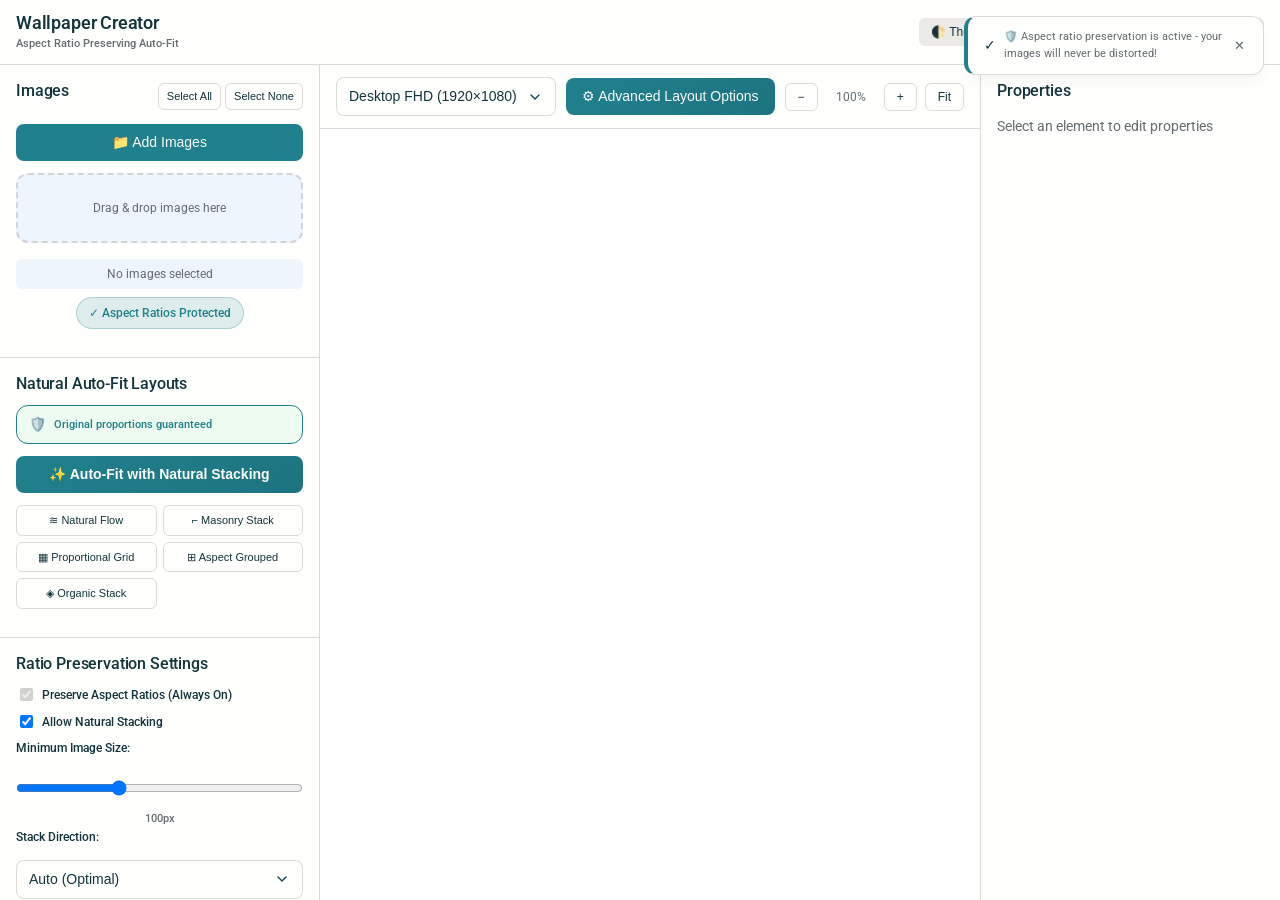
<file: index.html>
<!DOCTYPE html>
<html lang="en">
<head>
    <meta charset="UTF-8">
    <meta name="viewport" content="width=device-width, initial-scale=1.0">
    <title>Wallpaper Creator - Aspect Ratio Preserving</title>
    <link rel="stylesheet" href="style.css">
    <link href="https://fonts.googleapis.com/css2?family=Roboto:wght@400;500;600&family=Open+Sans:wght@400;500;600&family=Lato:wght@400;700&family=Montserrat:wght@400;500;600&family=Poppins:wght@400;500;600&family=Source+Sans+Pro:wght@400;600&family=Raleway:wght@400;500;600&family=Ubuntu:wght@400;500;700&family=Nunito:wght@400;600&family=Playfair+Display:wght@400;700&family=Oswald:wght@400;600&family=Dancing+Script:wght@400;700&family=Lobster&family=Pacifico&family=Comfortaa:wght@400;600&display=swap" rel="stylesheet">
</head>
<body>
    <!-- Header -->
    <header class="header">
        <div class="header__brand">
            <h1>Wallpaper Creator</h1>
            <div class="header__subtitle">Aspect Ratio Preserving Auto-Fit</div>
        </div>
        <div class="header__actions">
            <button class="btn btn--secondary btn--sm" id="themeToggle">🌓 Theme</button>
            <button class="btn btn--primary btn--sm" id="exportBtn">Export</button>
            <button class="btn btn--outline btn--sm" id="saveProjectBtn">Save Project</button>
            <button class="btn btn--outline btn--sm" id="loadProjectBtn">My Projects</button>
        </div>
    </header>

    <!-- Main Layout -->
    <div class="app-layout">
        <!-- Sidebar -->
        <aside class="sidebar">
            <div class="sidebar__section">
                <div class="section-header">
                    <h3>Images</h3>
                    <div class="selection-controls">
                        <button class="btn btn--sm btn--outline" id="selectAllBtn">Select All</button>
                        <button class="btn btn--sm btn--outline" id="selectNoneBtn">Select None</button>
                    </div>
                </div>
                <div class="image-upload">
                    <button class="btn btn--primary btn--full-width" id="addImagesBtn">
                        📁 Add Images
                    </button>
                    <input type="file" id="imageUpload" accept="image/*" multiple style="display: none;">
                    <div class="upload-drop-zone" id="uploadDropZone">
                        <p>Drag & drop images here</p>
                    </div>
                </div>
                <div class="selected-count" id="selectedCount">No images selected</div>
                <div class="aspect-ratio-info" id="aspectRatioInfo">
                    <div class="ratio-preservation-status">
                        <span class="status status--success">✓ Aspect Ratios Protected</span>
                    </div>
                </div>
                <div class="image-gallery" id="imageGallery"></div>
                
                <div class="bulk-actions" id="bulkActions" style="display: none;">
                    <h4>Bulk Actions</h4>
                    <div class="bulk-buttons">
                        <button class="btn btn--sm btn--outline" id="bulkDeleteBtn">🗑 Delete Selected</button>
                        <button class="btn btn--sm btn--outline" id="bulkAddToCanvasBtn">➕ Add to Canvas</button>
                    </div>
                </div>
            </div>

            <div class="sidebar__section">
                <h3>Natural Auto-Fit Layouts</h3>
                <div class="ratio-promise">
                    <div class="promise-badge">
                        <span class="promise-icon">🛡️</span>
                        <span class="promise-text">Original proportions guaranteed</span>
                    </div>
                </div>
                <button class="btn btn--primary btn--full-width auto-fit-main-btn" id="autoFitBtn">
                    ✨ Auto-Fit with Natural Stacking
                </button>
                <div class="natural-layout-options">
                    <button class="btn btn--sm btn--outline natural-layout-btn" data-layout="natural-flow">≋ Natural Flow</button>
                    <button class="btn btn--sm btn--outline natural-layout-btn" data-layout="masonry">⌐ Masonry Stack</button>
                    <button class="btn btn--sm btn--outline natural-layout-btn" data-layout="proportional-grid">▦ Proportional Grid</button>
                    <button class="btn btn--sm btn--outline natural-layout-btn" data-layout="aspect-grouped">⊞ Aspect Grouped</button>
                    <button class="btn btn--sm btn--outline natural-layout-btn" data-layout="organic">◈ Organic Stack</button>
                </div>
            </div>

            <div class="sidebar__section">
                <h3>Ratio Preservation Settings</h3>
                <div class="setting-group">
                    <label class="form-label">
                        <input type="checkbox" id="enforceRatiosCheck" checked disabled> 
                        Preserve Aspect Ratios (Always On)
                    </label>
                </div>
                <div class="setting-group">
                    <label class="form-label">
                        <input type="checkbox" id="allowStackingCheck" checked> 
                        Allow Natural Stacking
                    </label>
                </div>
                <div class="setting-group">
                    <label class="form-label">Minimum Image Size:</label>
                    <input type="range" id="minSizeSlider" min="50" max="200" value="100" class="form-control">
                    <span id="minSizeValue">100px</span>
                </div>
                <div class="setting-group">
                    <label class="form-label">Stack Direction:</label>
                    <select class="form-control" id="stackDirectionSelect">
                        <option value="auto">Auto (Optimal)</option>
                        <option value="vertical">Vertical Priority</option>
                        <option value="horizontal">Horizontal Priority</option>
                        <option value="mixed">Mixed Stacking</option>
                    </select>
                </div>
            </div>

            <div class="sidebar__section">
                <h3>Tools</h3>
                <div class="tool-buttons">
                    <button class="btn btn--outline tool-btn" id="addTextBtn">📝 Add Text</button>
                    <button class="btn btn--outline tool-btn" id="backgroundBtn">🎨 Background</button>
                    <button class="btn btn--outline tool-btn" id="templateBtn">📐 Templates</button>
                    <button class="btn btn--outline tool-btn" id="undoBtn">↶ Undo</button>
                    <button class="btn btn--outline tool-btn" id="redoBtn">↷ Redo</button>
                </div>
            </div>
        </aside>

        <!-- Canvas Area -->
        <main class="canvas-area">
            <div class="canvas-toolbar">
                <div class="canvas-size-selector">
                    <select class="form-control" id="canvasSizeSelect">
                        <option value="custom">Custom Size</option>
                    </select>
                </div>
                <div class="layout-controls">
                    <button class="btn btn--primary" id="layoutPanelToggle">⚙ Advanced Layout Options</button>
                </div>
                <div class="zoom-controls">
                    <button class="btn btn--sm btn--outline" id="zoomOutBtn">−</button>
                    <span id="zoomLevel">100%</span>
                    <button class="btn btn--sm btn--outline" id="zoomInBtn">+</button>
                    <button class="btn btn--sm btn--outline" id="fitToScreenBtn">Fit</button>
                </div>
            </div>
            
            <!-- Advanced Auto-fit Options Panel -->
            <div class="advanced-auto-fit-panel hidden" id="advancedAutoFitPanel">
                <div class="auto-fit-header">
                    <h3>Advanced Natural Layout Options</h3>
                    <button class="btn btn--sm btn--outline" id="closeAdvancedPanel">✕</button>
                </div>
                <div class="auto-fit-content">
                    <div class="layout-algorithm-grid">
                        <div class="layout-algorithm" data-layout="natural-flow">
                            <div class="layout-icon">≋</div>
                            <div class="layout-info">
                                <div class="layout-name">Natural Flow</div>
                                <div class="layout-desc">Images flow naturally in rows, maintaining original proportions</div>
                                <div class="layout-features">✓ Preserves Ratios ✓ Natural Stacking</div>
                            </div>
                        </div>
                        <div class="layout-algorithm" data-layout="masonry">
                            <div class="layout-icon">⌐</div>
                            <div class="layout-info">
                                <div class="layout-name">Masonry Stack</div>
                                <div class="layout-desc">Pinterest-style columns with natural heights</div>
                                <div class="layout-features">✓ Preserves Ratios ✓ Column Balance</div>
                            </div>
                        </div>
                        <div class="layout-algorithm" data-layout="proportional-grid">
                            <div class="layout-icon">▦</div>
                            <div class="layout-info">
                                <div class="layout-name">Proportional Grid</div>
                                <div class="layout-desc">Grid that adapts to image proportions</div>
                                <div class="layout-features">✓ Preserves Ratios ✓ Adaptive Grid</div>
                            </div>
                        </div>
                        <div class="layout-algorithm" data-layout="aspect-grouped">
                            <div class="layout-icon">⊞</div>
                            <div class="layout-info">
                                <div class="layout-name">Aspect Grouped</div>
                                <div class="layout-desc">Group similar aspect ratios together</div>
                                <div class="layout-features">✓ Preserves Ratios ✓ Smart Grouping</div>
                            </div>
                        </div>
                        <div class="layout-algorithm" data-layout="organic">
                            <div class="layout-icon">◈</div>
                            <div class="layout-info">
                                <div class="layout-name">Organic Stack</div>
                                <div class="layout-desc">Natural photo-like stacking with slight overlaps</div>
                                <div class="layout-features">✓ Preserves Ratios ✓ Organic Overlap</div>
                            </div>
                        </div>
                    </div>
                    
                    <div class="advanced-settings">
                        <div class="setting-group">
                            <label class="form-label">Spacing:</label>
                            <input type="range" id="spacingSlider" min="0" max="50" value="10" class="form-control">
                            <span id="spacingValue">10px</span>
                        </div>
                        <div class="setting-group">
                            <label class="form-label">Margin:</label>
                            <input type="range" id="marginSlider" min="0" max="100" value="20" class="form-control">
                            <span id="marginValue">20px</span>
                        </div>
                        <div class="setting-group">
                            <label class="form-label">Max Scale Down:</label>
                            <input type="range" id="maxScaleSlider" min="0.1" max="1" step="0.1" value="0.3" class="form-control">
                            <span id="maxScaleValue">30%</span>
                        </div>
                        <div class="setting-group">
                            <label class="form-label">
                                <input type="checkbox" id="balanceCompositionCheck" checked> 
                                Balance Visual Composition
                            </label>
                        </div>
                        <div class="setting-group">
                            <label class="form-label">
                                <input type="checkbox" id="prioritizeLargeImagesCheck"> 
                                Prioritize Large Images
                            </label>
                        </div>
                    </div>
                    
                    <div class="auto-fit-actions">
                        <button class="btn btn--outline" id="previewLayoutBtn">👁 Preview Layout</button>
                        <button class="btn btn--primary" id="applyAdvancedLayoutBtn">✅ Apply Natural Layout</button>
                    </div>
                </div>
            </div>
            
            <div class="canvas-container" id="canvasContainer">
                <canvas id="mainCanvas"></canvas>
                <div class="canvas-overlay" id="canvasOverlay"></div>
            </div>
        </main>

        <!-- Properties Panel -->
        <aside class="properties-panel" id="propertiesPanel">
            <h3>Properties</h3>
            <div class="properties-content" id="propertiesContent">
                <p class="text-secondary">Select an element to edit properties</p>
            </div>
        </aside>
    </div>

    <!-- Loading Indicator -->
    <div class="loading-overlay hidden" id="loadingOverlay">
        <div class="loading-spinner"></div>
        <div class="loading-text">Calculating natural layout preserving aspect ratios...</div>
    </div>

    <!-- Modals -->
    <!-- Export Modal -->
    <div class="modal hidden" id="exportModal">
        <div class="modal-content">
            <div class="modal-header">
                <h3>Export Wallpaper</h3>
                <button class="btn btn--sm btn--outline" id="closeExportModal">✕</button>
            </div>
            <div class="modal-body">
                <div class="form-group">
                    <label class="form-label">Export Size:</label>
                    <select class="form-control" id="exportSizeSelect">
                        <option value="current">Current Canvas Size</option>
                    </select>
                </div>
                <div class="form-group">
                    <label class="form-label">Format:</label>
                    <select class="form-control" id="exportFormat">
                        <option value="png">PNG</option>
                        <option value="jpg">JPG</option>
                    </select>
                </div>
                <div class="form-group">
                    <label class="form-label">Quality (JPG only):</label>
                    <input type="range" class="form-control" id="exportQuality" min="50" max="100" value="90">
                    <span id="qualityValue">90%</span>
                </div>
            </div>
            <div class="modal-footer">
                <button class="btn btn--outline" id="cancelExport">Cancel</button>
                <button class="btn btn--primary" id="downloadExport">Download</button>
            </div>
        </div>
    </div>

    <!-- Projects Modal -->
    <div class="modal hidden" id="projectsModal">
        <div class="modal-content modal-content--large">
            <div class="modal-header">
                <h3>My Projects</h3>
                <button class="btn btn--sm btn--outline" id="closeProjectsModal">✕</button>
            </div>
            <div class="modal-body">
                <div class="projects-grid" id="projectsGrid">
                    <p class="text-secondary">No saved projects yet</p>
                </div>
            </div>
            <div class="modal-footer">
                <button class="btn btn--outline" id="closeProjectsFooter">Close</button>
            </div>
        </div>
    </div>

    <!-- Save Project Modal -->
    <div class="modal hidden" id="saveProjectModal">
        <div class="modal-content">
            <div class="modal-header">
                <h3>Save Project</h3>
                <button class="btn btn--sm btn--outline" id="closeSaveModal">✕</button>
            </div>
            <div class="modal-body">
                <div class="form-group">
                    <label class="form-label">Project Name:</label>
                    <input type="text" class="form-control" id="projectNameInput" placeholder="My Wallpaper">
                </div>
            </div>
            <div class="modal-footer">
                <button class="btn btn--outline" id="cancelSave">Cancel</button>
                <button class="btn btn--primary" id="confirmSave">Save</button>
            </div>
        </div>
    </div>

    <!-- Background Modal -->
    <div class="modal hidden" id="backgroundModal">
        <div class="modal-content">
            <div class="modal-header">
                <h3>Background Settings</h3>
                <button class="btn btn--sm btn--outline" id="closeBackgroundModal">✕</button>
            </div>
            <div class="modal-body">
                <div class="form-group">
                    <label class="form-label">Background Type:</label>
                    <select class="form-control" id="backgroundType">
                        <option value="solid">Solid Color</option>
                        <option value="gradient">Gradient</option>
                        <option value="transparent">Transparent</option>
                    </select>
                </div>
                <div class="form-group" id="solidColorGroup">
                    <label class="form-label">Color:</label>
                    <input type="color" class="form-control" id="backgroundColor" value="#ffffff">
                </div>
                <div class="form-group hidden" id="gradientGroup">
                    <label class="form-label">Gradient Colors:</label>
                    <div class="gradient-controls">
                        <input type="color" class="form-control" id="gradientColor1" value="#ffffff">
                        <input type="color" class="form-control" id="gradientColor2" value="#000000">
                        <select class="form-control" id="gradientDirection">
                            <option value="to right">Horizontal</option>
                            <option value="to bottom">Vertical</option>
                            <option value="to bottom right">Diagonal</option>
                            <option value="radial">Radial</option>
                        </select>
                    </div>
                </div>
            </div>
            <div class="modal-footer">
                <button class="btn btn--outline" id="cancelBackground">Cancel</button>
                <button class="btn btn--primary" id="applyBackground">Apply</button>
            </div>
        </div>
    </div>

    <!-- Templates Modal -->
    <div class="modal hidden" id="templatesModal">
        <div class="modal-content">
            <div class="modal-header">
                <h3>Layout Templates</h3>
                <button class="btn btn--sm btn--outline" id="closeTemplatesModal">✕</button>
            </div>
            <div class="modal-body">
                <div class="templates-grid" id="templatesGrid"></div>
            </div>
            <div class="modal-footer">
                <button class="btn btn--outline" id="cancelTemplate">Cancel</button>
            </div>
        </div>
    </div>

    <!-- Toast Notifications -->
    <div class="toast-container" id="toastContainer"></div>

    <script src="app.js"></script>
</body>
</html>
</file>
<file: style.css>
:root {
  /* Primitive Color Tokens */
  --color-white: rgba(255, 255, 255, 1);
  --color-black: rgba(0, 0, 0, 1);
  --color-cream-50: rgba(252, 252, 249, 1);
  --color-cream-100: rgba(255, 255, 253, 1);
  --color-gray-200: rgba(245, 245, 245, 1);
  --color-gray-300: rgba(167, 169, 169, 1);
  --color-gray-400: rgba(119, 124, 124, 1);
  --color-slate-500: rgba(98, 108, 113, 1);
  --color-brown-600: rgba(94, 82, 64, 1);
  --color-charcoal-700: rgba(31, 33, 33, 1);
  --color-charcoal-800: rgba(38, 40, 40, 1);
  --color-slate-900: rgba(19, 52, 59, 1);
  --color-teal-300: rgba(50, 184, 198, 1);
  --color-teal-400: rgba(45, 166, 178, 1);
  --color-teal-500: rgba(33, 128, 141, 1);
  --color-teal-600: rgba(29, 116, 128, 1);
  --color-teal-700: rgba(26, 104, 115, 1);
  --color-teal-800: rgba(41, 150, 161, 1);
  --color-red-400: rgba(255, 84, 89, 1);
  --color-red-500: rgba(192, 21, 47, 1);
  --color-orange-400: rgba(230, 129, 97, 1);
  --color-orange-500: rgba(168, 75, 47, 1);

  /* RGB versions for opacity control */
  --color-brown-600-rgb: 94, 82, 64;
  --color-teal-500-rgb: 33, 128, 141;
  --color-slate-900-rgb: 19, 52, 59;
  --color-slate-500-rgb: 98, 108, 113;
  --color-red-500-rgb: 192, 21, 47;
  --color-red-400-rgb: 255, 84, 89;
  --color-orange-500-rgb: 168, 75, 47;
  --color-orange-400-rgb: 230, 129, 97;

  /* Background color tokens (Light Mode) */
  --color-bg-1: rgba(59, 130, 246, 0.08); /* Light blue */
  --color-bg-2: rgba(245, 158, 11, 0.08); /* Light yellow */
  --color-bg-3: rgba(34, 197, 94, 0.08); /* Light green */
  --color-bg-4: rgba(239, 68, 68, 0.08); /* Light red */
  --color-bg-5: rgba(147, 51, 234, 0.08); /* Light purple */
  --color-bg-6: rgba(249, 115, 22, 0.08); /* Light orange */
  --color-bg-7: rgba(236, 72, 153, 0.08); /* Light pink */
  --color-bg-8: rgba(6, 182, 212, 0.08); /* Light cyan */

  /* Semantic Color Tokens (Light Mode) */
  --color-background: var(--color-cream-50);
  --color-surface: var(--color-cream-100);
  --color-text: var(--color-slate-900);
  --color-text-secondary: var(--color-slate-500);
  --color-primary: var(--color-teal-500);
  --color-primary-hover: var(--color-teal-600);
  --color-primary-active: var(--color-teal-700);
  --color-secondary: rgba(var(--color-brown-600-rgb), 0.12);
  --color-secondary-hover: rgba(var(--color-brown-600-rgb), 0.2);
  --color-secondary-active: rgba(var(--color-brown-600-rgb), 0.25);
  --color-border: rgba(var(--color-brown-600-rgb), 0.2);
  --color-btn-primary-text: var(--color-cream-50);
  --color-card-border: rgba(var(--color-brown-600-rgb), 0.12);
  --color-card-border-inner: rgba(var(--color-brown-600-rgb), 0.12);
  --color-error: var(--color-red-500);
  --color-success: var(--color-teal-500);
  --color-warning: var(--color-orange-500);
  --color-info: var(--color-slate-500);
  --color-focus-ring: rgba(var(--color-teal-500-rgb), 0.4);
  --color-select-caret: rgba(var(--color-slate-900-rgb), 0.8);

  /* Common style patterns */
  --focus-ring: 0 0 0 3px var(--color-focus-ring);
  --focus-outline: 2px solid var(--color-primary);
  --status-bg-opacity: 0.15;
  --status-border-opacity: 0.25;
  --select-caret-light: url("data:image/svg+xml,%3Csvg xmlns='http://www.w3.org/2000/svg' width='16' height='16' viewBox='0 0 24 24' fill='none' stroke='%23134252' stroke-width='2' stroke-linecap='round' stroke-linejoin='round'%3E%3Cpolyline points='6 9 12 15 18 9'%3E%3C/polyline%3E%3C/svg%3E");
  --select-caret-dark: url("data:image/svg+xml,%3Csvg xmlns='http://www.w3.org/2000/svg' width='16' height='16' viewBox='0 0 24 24' fill='none' stroke='%23f5f5f5' stroke-width='2' stroke-linecap='round' stroke-linejoin='round'%3E%3Cpolyline points='6 9 12 15 18 9'%3E%3C/polyline%3E%3C/svg%3E");

  /* RGB versions for opacity control */
  --color-success-rgb: 33, 128, 141;
  --color-error-rgb: 192, 21, 47;
  --color-warning-rgb: 168, 75, 47;
  --color-info-rgb: 98, 108, 113;

  /* Typography */
  --font-family-base: "FKGroteskNeue", "Geist", "Inter", -apple-system,
    BlinkMacSystemFont, "Segoe UI", Roboto, sans-serif;
  --font-family-mono: "Berkeley Mono", ui-monospace, SFMono-Regular, Menlo,
    Monaco, Consolas, monospace;
  --font-size-xs: 11px;
  --font-size-sm: 12px;
  --font-size-base: 14px;
  --font-size-md: 14px;
  --font-size-lg: 16px;
  --font-size-xl: 18px;
  --font-size-2xl: 20px;
  --font-size-3xl: 24px;
  --font-size-4xl: 30px;
  --font-weight-normal: 400;
  --font-weight-medium: 500;
  --font-weight-semibold: 550;
  --font-weight-bold: 600;
  --line-height-tight: 1.2;
  --line-height-normal: 1.5;
  --letter-spacing-tight: -0.01em;

  /* Spacing */
  --space-0: 0;
  --space-1: 1px;
  --space-2: 2px;
  --space-4: 4px;
  --space-6: 6px;
  --space-8: 8px;
  --space-10: 10px;
  --space-12: 12px;
  --space-16: 16px;
  --space-20: 20px;
  --space-24: 24px;
  --space-32: 32px;

  /* Border Radius */
  --radius-sm: 6px;
  --radius-base: 8px;
  --radius-md: 10px;
  --radius-lg: 12px;
  --radius-full: 9999px;

  /* Shadows */
  --shadow-xs: 0 1px 2px rgba(0, 0, 0, 0.02);
  --shadow-sm: 0 1px 3px rgba(0, 0, 0, 0.04), 0 1px 2px rgba(0, 0, 0, 0.02);
  --shadow-md: 0 4px 6px -1px rgba(0, 0, 0, 0.04),
    0 2px 4px -1px rgba(0, 0, 0, 0.02);
  --shadow-lg: 0 10px 15px -3px rgba(0, 0, 0, 0.04),
    0 4px 6px -2px rgba(0, 0, 0, 0.02);
  --shadow-inset-sm: inset 0 1px 0 rgba(255, 255, 255, 0.15),
    inset 0 -1px 0 rgba(0, 0, 0, 0.03);

  /* Animation */
  --duration-fast: 150ms;
  --duration-normal: 250ms;
  --ease-standard: cubic-bezier(0.16, 1, 0.3, 1);

  /* Layout */
  --container-sm: 640px;
  --container-md: 768px;
  --container-lg: 1024px;
  --container-xl: 1280px;
}

/* Dark mode colors */
@media (prefers-color-scheme: dark) {
  :root {
    /* RGB versions for opacity control (Dark Mode) */
    --color-gray-400-rgb: 119, 124, 124;
    --color-teal-300-rgb: 50, 184, 198;
    --color-gray-300-rgb: 167, 169, 169;
    --color-gray-200-rgb: 245, 245, 245;

    /* Background color tokens (Dark Mode) */
    --color-bg-1: rgba(29, 78, 216, 0.15); /* Dark blue */
    --color-bg-2: rgba(180, 83, 9, 0.15); /* Dark yellow */
    --color-bg-3: rgba(21, 128, 61, 0.15); /* Dark green */
    --color-bg-4: rgba(185, 28, 28, 0.15); /* Dark red */
    --color-bg-5: rgba(107, 33, 168, 0.15); /* Dark purple */
    --color-bg-6: rgba(194, 65, 12, 0.15); /* Dark orange */
    --color-bg-7: rgba(190, 24, 93, 0.15); /* Dark pink */
    --color-bg-8: rgba(8, 145, 178, 0.15); /* Dark cyan */
    
    /* Semantic Color Tokens (Dark Mode) */
    --color-background: var(--color-charcoal-700);
    --color-surface: var(--color-charcoal-800);
    --color-text: var(--color-gray-200);
    --color-text-secondary: rgba(var(--color-gray-300-rgb), 0.7);
    --color-primary: var(--color-teal-300);
    --color-primary-hover: var(--color-teal-400);
    --color-primary-active: var(--color-teal-800);
    --color-secondary: rgba(var(--color-gray-400-rgb), 0.15);
    --color-secondary-hover: rgba(var(--color-gray-400-rgb), 0.25);
    --color-secondary-active: rgba(var(--color-gray-400-rgb), 0.3);
    --color-border: rgba(var(--color-gray-400-rgb), 0.3);
    --color-error: var(--color-red-400);
    --color-success: var(--color-teal-300);
    --color-warning: var(--color-orange-400);
    --color-info: var(--color-gray-300);
    --color-focus-ring: rgba(var(--color-teal-300-rgb), 0.4);
    --color-btn-primary-text: var(--color-slate-900);
    --color-card-border: rgba(var(--color-gray-400-rgb), 0.2);
    --color-card-border-inner: rgba(var(--color-gray-400-rgb), 0.15);
    --shadow-inset-sm: inset 0 1px 0 rgba(255, 255, 255, 0.1),
      inset 0 -1px 0 rgba(0, 0, 0, 0.15);
    --button-border-secondary: rgba(var(--color-gray-400-rgb), 0.2);
    --color-border-secondary: rgba(var(--color-gray-400-rgb), 0.2);
    --color-select-caret: rgba(var(--color-gray-200-rgb), 0.8);

    /* Common style patterns - updated for dark mode */
    --focus-ring: 0 0 0 3px var(--color-focus-ring);
    --focus-outline: 2px solid var(--color-primary);
    --status-bg-opacity: 0.15;
    --status-border-opacity: 0.25;
    --select-caret-light: url("data:image/svg+xml,%3Csvg xmlns='http://www.w3.org/2000/svg' width='16' height='16' viewBox='0 0 24 24' fill='none' stroke='%23134252' stroke-width='2' stroke-linecap='round' stroke-linejoin='round'%3E%3Cpolyline points='6 9 12 15 18 9'%3E%3C/polyline%3E%3C/svg%3E");
    --select-caret-dark: url("data:image/svg+xml,%3Csvg xmlns='http://www.w3.org/2000/svg' width='16' height='16' viewBox='0 0 24 24' fill='none' stroke='%23f5f5f5' stroke-width='2' stroke-linecap='round' stroke-linejoin='round'%3E%3Cpolyline points='6 9 12 15 18 9'%3E%3C/polyline%3E%3C/svg%3E");

    /* RGB versions for dark mode */
    --color-success-rgb: var(--color-teal-300-rgb);
    --color-error-rgb: var(--color-red-400-rgb);
    --color-warning-rgb: var(--color-orange-400-rgb);
    --color-info-rgb: var(--color-gray-300-rgb);
  }
}

/* Data attribute for manual theme switching */
[data-color-scheme="dark"] {
  /* RGB versions for opacity control (dark mode) */
  --color-gray-400-rgb: 119, 124, 124;
  --color-teal-300-rgb: 50, 184, 198;
  --color-gray-300-rgb: 167, 169, 169;
  --color-gray-200-rgb: 245, 245, 245;

  /* Colorful background palette - Dark Mode */
  --color-bg-1: rgba(29, 78, 216, 0.15); /* Dark blue */
  --color-bg-2: rgba(180, 83, 9, 0.15); /* Dark yellow */
  --color-bg-3: rgba(21, 128, 61, 0.15); /* Dark green */
  --color-bg-4: rgba(185, 28, 28, 0.15); /* Dark red */
  --color-bg-5: rgba(107, 33, 168, 0.15); /* Dark purple */
  --color-bg-6: rgba(194, 65, 12, 0.15); /* Dark orange */
  --color-bg-7: rgba(190, 24, 93, 0.15); /* Dark pink */
  --color-bg-8: rgba(8, 145, 178, 0.15); /* Dark cyan */
  
  /* Semantic Color Tokens (Dark Mode) */
  --color-background: var(--color-charcoal-700);
  --color-surface: var(--color-charcoal-800);
  --color-text: var(--color-gray-200);
  --color-text-secondary: rgba(var(--color-gray-300-rgb), 0.7);
  --color-primary: var(--color-teal-300);
  --color-primary-hover: var(--color-teal-400);
  --color-primary-active: var(--color-teal-800);
  --color-secondary: rgba(var(--color-gray-400-rgb), 0.15);
  --color-secondary-hover: rgba(var(--color-gray-400-rgb), 0.25);
  --color-secondary-active: rgba(var(--color-gray-400-rgb), 0.3);
  --color-border: rgba(var(--color-gray-400-rgb), 0.3);
  --color-error: var(--color-red-400);
  --color-success: var(--color-teal-300);
  --color-warning: var(--color-orange-400);
  --color-info: var(--color-gray-300);
  --color-focus-ring: rgba(var(--color-teal-300-rgb), 0.4);
  --color-btn-primary-text: var(--color-slate-900);
  --color-card-border: rgba(var(--color-gray-400-rgb), 0.15);
  --color-card-border-inner: rgba(var(--color-gray-400-rgb), 0.15);
  --shadow-inset-sm: inset 0 1px 0 rgba(255, 255, 255, 0.1),
    inset 0 -1px 0 rgba(0, 0, 0, 0.15);
  --color-border-secondary: rgba(var(--color-gray-400-rgb), 0.2);
  --color-select-caret: rgba(var(--color-gray-200-rgb), 0.8);

  /* Common style patterns - updated for dark mode */
  --focus-ring: 0 0 0 3px var(--color-focus-ring);
  --focus-outline: 2px solid var(--color-primary);
  --status-bg-opacity: 0.15;
  --status-border-opacity: 0.25;
  --select-caret-light: url("data:image/svg+xml,%3Csvg xmlns='http://www.w3.org/2000/svg' width='16' height='16' viewBox='0 0 24 24' fill='none' stroke='%23134252' stroke-width='2' stroke-linecap='round' stroke-linejoin='round'%3E%3Cpolyline points='6 9 12 15 18 9'%3E%3C/polyline%3E%3C/svg%3E");
  --select-caret-dark: url("data:image/svg+xml,%3Csvg xmlns='http://www.w3.org/2000/svg' width='16' height='16' viewBox='0 0 24 24' fill='none' stroke='%23f5f5f5' stroke-width='2' stroke-linecap='round' stroke-linejoin='round'%3E%3Cpolyline points='6 9 12 15 18 9'%3E%3C/polyline%3E%3C/svg%3E");

  /* RGB versions for dark mode */
  --color-success-rgb: var(--color-teal-300-rgb);
  --color-error-rgb: var(--color-red-400-rgb);
  --color-warning-rgb: var(--color-orange-400-rgb);
  --color-info-rgb: var(--color-gray-300-rgb);
}

[data-color-scheme="light"] {
  /* RGB versions for opacity control (light mode) */
  --color-brown-600-rgb: 94, 82, 64;
  --color-teal-500-rgb: 33, 128, 141;
  --color-slate-900-rgb: 19, 52, 59;
  
  /* Semantic Color Tokens (Light Mode) */
  --color-background: var(--color-cream-50);
  --color-surface: var(--color-cream-100);
  --color-text: var(--color-slate-900);
  --color-text-secondary: var(--color-slate-500);
  --color-primary: var(--color-teal-500);
  --color-primary-hover: var(--color-teal-600);
  --color-primary-active: var(--color-teal-700);
  --color-secondary: rgba(var(--color-brown-600-rgb), 0.12);
  --color-secondary-hover: rgba(var(--color-brown-600-rgb), 0.2);
  --color-secondary-active: rgba(var(--color-brown-600-rgb), 0.25);
  --color-border: rgba(var(--color-brown-600-rgb), 0.2);
  --color-btn-primary-text: var(--color-cream-50);
  --color-card-border: rgba(var(--color-brown-600-rgb), 0.12);
  --color-card-border-inner: rgba(var(--color-brown-600-rgb), 0.12);
  --color-error: var(--color-red-500);
  --color-success: var(--color-teal-500);
  --color-warning: var(--color-orange-500);
  --color-info: var(--color-slate-500);
  --color-focus-ring: rgba(var(--color-teal-500-rgb), 0.4);

  /* RGB versions for light mode */
  --color-success-rgb: var(--color-teal-500-rgb);
  --color-error-rgb: var(--color-red-500-rgb);
  --color-warning-rgb: var(--color-orange-500-rgb);
  --color-info-rgb: var(--color-slate-500-rgb);
}

/* Base styles */
html {
  font-size: var(--font-size-base);
  font-family: var(--font-family-base);
  line-height: var(--line-height-normal);
  color: var(--color-text);
  background-color: var(--color-background);
  -webkit-font-smoothing: antialiased;
  box-sizing: border-box;
}

body {
  margin: 0;
  padding: 0;
}

*,
*::before,
*::after {
  box-sizing: inherit;
}

/* Typography */
h1,
h2,
h3,
h4,
h5,
h6 {
  margin: 0;
  font-weight: var(--font-weight-semibold);
  line-height: var(--line-height-tight);
  color: var(--color-text);
  letter-spacing: var(--letter-spacing-tight);
}

h1 {
  font-size: var(--font-size-4xl);
}
h2 {
  font-size: var(--font-size-3xl);
}
h3 {
  font-size: var(--font-size-2xl);
}
h4 {
  font-size: var(--font-size-xl);
}
h5 {
  font-size: var(--font-size-lg);
}
h6 {
  font-size: var(--font-size-md);
}

p {
  margin: 0 0 var(--space-16) 0;
}

a {
  color: var(--color-primary);
  text-decoration: none;
  transition: color var(--duration-fast) var(--ease-standard);
}

a:hover {
  color: var(--color-primary-hover);
}

code,
pre {
  font-family: var(--font-family-mono);
  font-size: calc(var(--font-size-base) * 0.95);
  background-color: var(--color-secondary);
  border-radius: var(--radius-sm);
}

code {
  padding: var(--space-1) var(--space-4);
}

pre {
  padding: var(--space-16);
  margin: var(--space-16) 0;
  overflow: auto;
  border: 1px solid var(--color-border);
}

pre code {
  background: none;
  padding: 0;
}

/* Buttons */
.btn {
  display: inline-flex;
  align-items: center;
  justify-content: center;
  padding: var(--space-8) var(--space-16);
  border-radius: var(--radius-base);
  font-size: var(--font-size-base);
  font-weight: 500;
  line-height: 1.5;
  cursor: pointer;
  transition: all var(--duration-normal) var(--ease-standard);
  border: none;
  text-decoration: none;
  position: relative;
}

.btn:focus-visible {
  outline: none;
  box-shadow: var(--focus-ring);
}

.btn--primary {
  background: var(--color-primary);
  color: var(--color-btn-primary-text);
}

.btn--primary:hover {
  background: var(--color-primary-hover);
}

.btn--primary:active {
  background: var(--color-primary-active);
}

.btn--secondary {
  background: var(--color-secondary);
  color: var(--color-text);
}

.btn--secondary:hover {
  background: var(--color-secondary-hover);
}

.btn--secondary:active {
  background: var(--color-secondary-active);
}

.btn--outline {
  background: transparent;
  border: 1px solid var(--color-border);
  color: var(--color-text);
}

.btn--outline:hover {
  background: var(--color-secondary);
}

.btn--sm {
  padding: var(--space-4) var(--space-12);
  font-size: var(--font-size-sm);
  border-radius: var(--radius-sm);
}

.btn--lg {
  padding: var(--space-10) var(--space-20);
  font-size: var(--font-size-lg);
  border-radius: var(--radius-md);
}

.btn--full-width {
  width: 100%;
}

.btn:disabled {
  opacity: 0.5;
  cursor: not-allowed;
}

/* Form elements */
.form-control {
  display: block;
  width: 100%;
  padding: var(--space-8) var(--space-12);
  font-size: var(--font-size-md);
  line-height: 1.5;
  color: var(--color-text);
  background-color: var(--color-surface);
  border: 1px solid var(--color-border);
  border-radius: var(--radius-base);
  transition: border-color var(--duration-fast) var(--ease-standard),
    box-shadow var(--duration-fast) var(--ease-standard);
}

textarea.form-control {
  font-family: var(--font-family-base);
  font-size: var(--font-size-base);
}

select.form-control {
  padding: var(--space-8) var(--space-12);
  -webkit-appearance: none;
  -moz-appearance: none;
  appearance: none;
  background-image: var(--select-caret-light);
  background-repeat: no-repeat;
  background-position: right var(--space-12) center;
  background-size: 16px;
  padding-right: var(--space-32);
}

/* Add a dark mode specific caret */
@media (prefers-color-scheme: dark) {
  select.form-control {
    background-image: var(--select-caret-dark);
  }
}

/* Also handle data-color-scheme */
[data-color-scheme="dark"] select.form-control {
  background-image: var(--select-caret-dark);
}

[data-color-scheme="light"] select.form-control {
  background-image: var(--select-caret-light);
}

.form-control:focus {
  border-color: var(--color-primary);
  outline: var(--focus-outline);
}

.form-label {
  display: block;
  margin-bottom: var(--space-8);
  font-weight: var(--font-weight-medium);
  font-size: var(--font-size-sm);
}

.form-group {
  margin-bottom: var(--space-16);
}

/* Card component */
.card {
  background-color: var(--color-surface);
  border-radius: var(--radius-lg);
  border: 1px solid var(--color-card-border);
  box-shadow: var(--shadow-sm);
  overflow: hidden;
  transition: box-shadow var(--duration-normal) var(--ease-standard);
}

.card:hover {
  box-shadow: var(--shadow-md);
}

.card__body {
  padding: var(--space-16);
}

.card__header,
.card__footer {
  padding: var(--space-16);
  border-bottom: 1px solid var(--color-card-border-inner);
}

/* Status indicators - simplified with CSS variables */
.status {
  display: inline-flex;
  align-items: center;
  padding: var(--space-6) var(--space-12);
  border-radius: var(--radius-full);
  font-weight: var(--font-weight-medium);
  font-size: var(--font-size-sm);
}

.status--success {
  background-color: rgba(
    var(--color-success-rgb, 33, 128, 141),
    var(--status-bg-opacity)
  );
  color: var(--color-success);
  border: 1px solid
    rgba(var(--color-success-rgb, 33, 128, 141), var(--status-border-opacity));
}

.status--error {
  background-color: rgba(
    var(--color-error-rgb, 192, 21, 47),
    var(--status-bg-opacity)
  );
  color: var(--color-error);
  border: 1px solid
    rgba(var(--color-error-rgb, 192, 21, 47), var(--status-border-opacity));
}

.status--warning {
  background-color: rgba(
    var(--color-warning-rgb, 168, 75, 47),
    var(--status-bg-opacity)
  );
  color: var(--color-warning);
  border: 1px solid
    rgba(var(--color-warning-rgb, 168, 75, 47), var(--status-border-opacity));
}

.status--info {
  background-color: rgba(
    var(--color-info-rgb, 98, 108, 113),
    var(--status-bg-opacity)
  );
  color: var(--color-info);
  border: 1px solid
    rgba(var(--color-info-rgb, 98, 108, 113), var(--status-border-opacity));
}

/* Container layout */
.container {
  width: 100%;
  margin-right: auto;
  margin-left: auto;
  padding-right: var(--space-16);
  padding-left: var(--space-16);
}

@media (min-width: 640px) {
  .container {
    max-width: var(--container-sm);
  }
}
@media (min-width: 768px) {
  .container {
    max-width: var(--container-md);
  }
}
@media (min-width: 1024px) {
  .container {
    max-width: var(--container-lg);
  }
}
@media (min-width: 1280px) {
  .container {
    max-width: var(--container-xl);
  }
}

/* Utility classes */
.flex {
  display: flex;
}
.flex-col {
  flex-direction: column;
}
.items-center {
  align-items: center;
}
.justify-center {
  justify-content: center;
}
.justify-between {
  justify-content: space-between;
}
.gap-4 {
  gap: var(--space-4);
}
.gap-8 {
  gap: var(--space-8);
}
.gap-16 {
  gap: var(--space-16);
}

.m-0 {
  margin: 0;
}
.mt-8 {
  margin-top: var(--space-8);
}
.mb-8 {
  margin-bottom: var(--space-8);
}
.mx-8 {
  margin-left: var(--space-8);
  margin-right: var(--space-8);
}
.my-8 {
  margin-top: var(--space-8);
  margin-bottom: var(--space-8);
}

.p-0 {
  padding: 0;
}
.py-8 {
  padding-top: var(--space-8);
  padding-bottom: var(--space-8);
}
.px-8 {
  padding-left: var(--space-8);
  padding-right: var(--space-8);
}
.py-16 {
  padding-top: var(--space-16);
  padding-bottom: var(--space-16);
}
.px-16 {
  padding-left: var(--space-16);
  padding-right: var(--space-16);
}

.block {
  display: block;
}
.hidden {
  display: none;
}

/* Accessibility */
.sr-only {
  position: absolute;
  width: 1px;
  height: 1px;
  padding: 0;
  margin: -1px;
  overflow: hidden;
  clip: rect(0, 0, 0, 0);
  white-space: nowrap;
  border-width: 0;
}

:focus-visible {
  outline: var(--focus-outline);
  outline-offset: 2px;
}

/* Dark mode specifics */
[data-color-scheme="dark"] .btn--outline {
  border: 1px solid var(--color-border-secondary);
}

@font-face {
  font-family: 'FKGroteskNeue';
  src: url('https://r2cdn.perplexity.ai/fonts/FKGroteskNeue.woff2')
    format('woff2');
}

/* END PERPLEXITY DESIGN SYSTEM */
/* Application-specific styles with enhanced aspect ratio preservation features */

body {
  margin: 0;
  padding: 0;
  overflow: hidden;
  height: 100vh;
  display: flex;
  flex-direction: column;
}

/* Header */
.header {
  display: flex;
  justify-content: space-between;
  align-items: center;
  padding: var(--space-12) var(--space-16);
  background-color: var(--color-surface);
  border-bottom: 1px solid var(--color-border);
  flex-shrink: 0;
}

.header__brand {
  display: flex;
  flex-direction: column;
  gap: var(--space-2);
}

.header__brand h1 {
  font-size: var(--font-size-xl);
  font-weight: var(--font-weight-semibold);
  margin: 0;
  color: var(--color-text);
}

.header__subtitle {
  font-size: var(--font-size-xs);
  color: var(--color-text-secondary);
  font-weight: var(--font-weight-medium);
}

.header__actions {
  display: flex;
  gap: var(--space-8);
}

/* Main Layout */
.app-layout {
  display: flex;
  flex: 1;
  overflow: hidden;
}

/* Sidebar */
.sidebar {
  width: 320px;
  background-color: var(--color-surface);
  border-right: 1px solid var(--color-border);
  display: flex;
  flex-direction: column;
  overflow-y: auto;
  flex-shrink: 0;
}

.sidebar__section {
  padding: var(--space-16);
  border-bottom: 1px solid var(--color-border);
}

.sidebar__section h3 {
  margin: 0 0 var(--space-12) 0;
  font-size: var(--font-size-lg);
  font-weight: var(--font-weight-medium);
  color: var(--color-text);
}

.section-header {
  display: flex;
  justify-content: space-between;
  align-items: center;
  margin-bottom: var(--space-12);
}

.selection-controls {
  display: flex;
  gap: var(--space-4);
}

.selection-controls .btn {
  font-size: var(--font-size-xs);
  padding: var(--space-4) var(--space-8);
}

.selected-count {
  font-size: var(--font-size-sm);
  color: var(--color-text-secondary);
  margin-bottom: var(--space-8);
  padding: var(--space-6) var(--space-8);
  background-color: var(--color-bg-1);
  border-radius: var(--radius-sm);
  text-align: center;
}

/* Aspect Ratio Preservation Features */
.aspect-ratio-info {
  margin-bottom: var(--space-12);
}

.ratio-preservation-status {
  display: flex;
  justify-content: center;
  margin-bottom: var(--space-8);
}

.ratio-promise {
  margin-bottom: var(--space-12);
}

.promise-badge {
  display: flex;
  align-items: center;
  gap: var(--space-8);
  padding: var(--space-8) var(--space-12);
  background-color: var(--color-bg-3);
  border: 1px solid var(--color-success);
  border-radius: var(--radius-lg);
  font-size: var(--font-size-xs);
  color: var(--color-success);
  font-weight: var(--font-weight-medium);
}

.promise-icon {
  font-size: var(--font-size-md);
}

/* Enhanced Auto-Fit Features */
.auto-fit-main-btn {
  background: linear-gradient(135deg, var(--color-primary), var(--color-teal-600));
  border: none;
  font-weight: var(--font-weight-semibold);
  margin-bottom: var(--space-12);
  position: relative;
  overflow: hidden;
}

.auto-fit-main-btn::before {
  content: '';
  position: absolute;
  top: 0;
  left: -100%;
  width: 100%;
  height: 100%;
  background: linear-gradient(90deg, transparent, rgba(255, 255, 255, 0.2), transparent);
  transition: left 0.5s ease;
}

.auto-fit-main-btn:hover::before {
  left: 100%;
}

.auto-fit-main-btn:hover {
  background: linear-gradient(135deg, var(--color-primary-hover), var(--color-teal-700));
  transform: translateY(-2px);
  box-shadow: var(--shadow-lg);
}

.natural-layout-options {
  display: grid;
  grid-template-columns: repeat(2, 1fr);
  gap: var(--space-6);
  margin-bottom: var(--space-12);
}

.natural-layout-btn {
  font-size: var(--font-size-xs);
  padding: var(--space-6) var(--space-8);
  transition: all var(--duration-normal) var(--ease-standard);
  position: relative;
  overflow: hidden;
}

.natural-layout-btn:hover {
  background-color: var(--color-bg-4);
  transform: translateY(-1px);
  box-shadow: var(--shadow-sm);
}

.natural-layout-btn.active {
  background-color: rgba(var(--color-primary-rgb, 33, 128, 141), 0.15);
  border-color: var(--color-primary);
  color: var(--color-primary);
}

/* Advanced Auto-Fit Panel */
.advanced-auto-fit-panel {
  position: absolute;
  top: 60px;
  left: 0;
  right: 0;
  background-color: var(--color-surface);
  border-bottom: 1px solid var(--color-border);
  box-shadow: var(--shadow-lg);
  z-index: 100;
  transition: all var(--duration-normal) var(--ease-standard);
  max-height: 70vh;
  overflow-y: auto;
}

.advanced-auto-fit-panel.hidden {
  transform: translateY(-100%);
  opacity: 0;
  pointer-events: none;
}

.auto-fit-header {
  display: flex;
  justify-content: space-between;
  align-items: center;
  padding: var(--space-16);
  border-bottom: 1px solid var(--color-border);
  background-color: var(--color-bg-2);
}

.auto-fit-header h3 {
  margin: 0;
  font-size: var(--font-size-lg);
  color: var(--color-text);
}

.auto-fit-content {
  padding: var(--space-20);
}

.layout-algorithm-grid {
  display: grid;
  grid-template-columns: 1fr;
  gap: var(--space-16);
  margin-bottom: var(--space-24);
}

.layout-algorithm {
  display: flex;
  align-items: flex-start;
  gap: var(--space-16);
  padding: var(--space-16);
  border: 2px solid var(--color-border);
  border-radius: var(--radius-lg);
  cursor: pointer;
  transition: all var(--duration-normal) var(--ease-standard);
  background-color: var(--color-surface);
  position: relative;
}

.layout-algorithm:hover {
  border-color: var(--color-primary);
  background-color: var(--color-bg-1);
  transform: translateY(-2px);
  box-shadow: var(--shadow-md);
}

.layout-algorithm.selected {
  border-color: var(--color-primary);
  background-color: rgba(var(--color-primary-rgb, 33, 128, 141), 0.1);
  box-shadow: var(--shadow-md);
}

.layout-algorithm.selected::after {
  content: '✓';
  position: absolute;
  top: var(--space-8);
  right: var(--space-8);
  width: 24px;
  height: 24px;
  background-color: var(--color-primary);
  color: white;
  border-radius: 50%;
  display: flex;
  align-items: center;
  justify-content: center;
  font-weight: bold;
  font-size: var(--font-size-sm);
}

.layout-algorithm .layout-icon {
  font-size: 32px;
  width: 64px;
  height: 64px;
  display: flex;
  align-items: center;
  justify-content: center;
  background-color: var(--color-bg-5);
  border-radius: var(--radius-lg);
  flex-shrink: 0;
  font-weight: bold;
}

.layout-algorithm .layout-info {
  flex: 1;
}

.layout-algorithm .layout-name {
  font-size: var(--font-size-lg);
  font-weight: var(--font-weight-semibold);
  color: var(--color-text);
  margin-bottom: var(--space-4);
}

.layout-algorithm .layout-desc {
  font-size: var(--font-size-sm);
  color: var(--color-text-secondary);
  margin-bottom: var(--space-8);
  line-height: var(--line-height-normal);
}

.layout-algorithm .layout-features {
  font-size: var(--font-size-xs);
  color: var(--color-success);
  font-weight: var(--font-weight-medium);
  display: flex;
  gap: var(--space-8);
  flex-wrap: wrap;
}

.advanced-settings {
  display: grid;
  grid-template-columns: repeat(auto-fit, minmax(200px, 1fr));
  gap: var(--space-16);
  margin-bottom: var(--space-24);
  padding: var(--space-20);
  background-color: var(--color-bg-6);
  border-radius: var(--radius-lg);
  border: 1px solid var(--color-border);
}

.setting-group {
  display: flex;
  flex-direction: column;
  gap: var(--space-6);
}

.setting-group label {
  font-size: var(--font-size-sm);
  font-weight: var(--font-weight-medium);
  color: var(--color-text);
  display: flex;
  align-items: center;
  gap: var(--space-6);
}

.setting-group input[type="range"] {
  margin: 0;
}

.setting-group span {
  font-size: var(--font-size-xs);
  color: var(--color-text-secondary);
  text-align: center;
  font-weight: var(--font-weight-medium);
}

.auto-fit-actions {
  display: flex;
  justify-content: flex-end;
  gap: var(--space-12);
}

/* Image Upload */
.image-upload {
  margin-bottom: var(--space-16);
}

.upload-drop-zone {
  margin-top: var(--space-12);
  padding: var(--space-24);
  border: 2px dashed var(--color-border);
  border-radius: var(--radius-lg);
  text-align: center;
  background-color: var(--color-bg-1);
  color: var(--color-text-secondary);
  transition: all var(--duration-fast) var(--ease-standard);
}

.upload-drop-zone.dragover {
  border-color: var(--color-primary);
  background-color: var(--color-bg-2);
  transform: scale(1.02);
}

.upload-drop-zone p {
  margin: 0;
  font-size: var(--font-size-sm);
}

/* Enhanced Image Gallery */
.image-gallery {
  display: grid;
  grid-template-columns: repeat(auto-fill, minmax(80px, 1fr));
  gap: var(--space-8);
}

.image-thumbnail {
  position: relative;
  aspect-ratio: 1;
  border-radius: var(--radius-base);
  overflow: hidden;
  background-color: var(--color-bg-3);
  border: 2px solid transparent;
  cursor: pointer;
  transition: all var(--duration-fast) var(--ease-standard);
}

.image-thumbnail:hover {
  border-color: var(--color-primary);
  transform: scale(1.05);
  box-shadow: var(--shadow-md);
}

.image-thumbnail.selected {
  border-color: var(--color-primary);
  background-color: rgba(var(--color-primary-rgb, 33, 128, 141), 0.2);
  box-shadow: var(--shadow-md);
}

.image-thumbnail.selected::after {
  content: '✓';
  position: absolute;
  top: var(--space-4);
  left: var(--space-4);
  width: 16px;
  height: 16px;
  background-color: var(--color-primary);
  color: white;
  border-radius: 50%;
  display: flex;
  align-items: center;
  justify-content: center;
  font-size: 10px;
  font-weight: bold;
}

.image-thumbnail img {
  width: 100%;
  height: 100%;
  object-fit: cover;
}

.image-thumbnail-actions {
  position: absolute;
  top: var(--space-4);
  right: var(--space-4);
  display: flex;
  gap: var(--space-2);
  opacity: 0;
  transition: opacity var(--duration-fast) var(--ease-standard);
}

.image-thumbnail:hover .image-thumbnail-actions {
  opacity: 1;
}

.image-thumbnail.selected .image-thumbnail-actions {
  top: var(--space-4);
  right: var(--space-4);
  left: auto;
}

.thumbnail-action-btn {
  width: 20px;
  height: 20px;
  border-radius: var(--radius-sm);
  border: none;
  background-color: rgba(0, 0, 0, 0.8);
  color: white;
  cursor: pointer;
  display: flex;
  align-items: center;
  justify-content: center;
  font-size: 10px;
  transition: all var(--duration-fast) var(--ease-standard);
}

.thumbnail-action-btn:hover {
  background-color: var(--color-error);
  transform: scale(1.1);
}

/* Aspect Ratio Display */
.image-thumbnail::before {
  content: attr(data-aspect-ratio);
  position: absolute;
  bottom: var(--space-2);
  left: var(--space-2);
  right: var(--space-2);
  background-color: rgba(0, 0, 0, 0.7);
  color: white;
  font-size: 8px;
  padding: var(--space-1) var(--space-2);
  border-radius: var(--radius-sm);
  text-align: center;
  opacity: 0;
  transition: opacity var(--duration-fast) var(--ease-standard);
}

.image-thumbnail:hover::before {
  opacity: 1;
}

/* Bulk Actions */
.bulk-actions {
  margin-top: var(--space-16);
  padding: var(--space-12);
  background-color: var(--color-bg-7);
  border-radius: var(--radius-lg);
  border: 1px solid var(--color-border);
}

.bulk-actions h4 {
  margin: 0 0 var(--space-8) 0;
  font-size: var(--font-size-sm);
  color: var(--color-text);
}

.bulk-buttons {
  display: flex;
  gap: var(--space-8);
}

.bulk-buttons .btn {
  flex: 1;
  font-size: var(--font-size-xs);
}

/* Tool Buttons */
.tool-buttons {
  display: grid;
  gap: var(--space-8);
}

.tool-btn {
  justify-content: flex-start;
  text-align: left;
}

/* Canvas Area */
.canvas-area {
  flex: 1;
  display: flex;
  flex-direction: column;
  background-color: var(--color-background);
  overflow: hidden;
  position: relative;
}

.canvas-toolbar {
  display: flex;
  justify-content: space-between;
  align-items: center;
  padding: var(--space-12) var(--space-16);
  background-color: var(--color-surface);
  border-bottom: 1px solid var(--color-border);
  flex-shrink: 0;
}

.canvas-size-selector select {
  min-width: 180px;
}

.layout-controls .btn {
  background: linear-gradient(135deg, var(--color-primary), var(--color-teal-600));
  border: none;
  font-weight: var(--font-weight-medium);
}

.layout-controls .btn:hover {
  background: linear-gradient(135deg, var(--color-primary-hover), var(--color-teal-700));
}

.zoom-controls {
  display: flex;
  align-items: center;
  gap: var(--space-8);
}

.zoom-controls span {
  min-width: 50px;
  text-align: center;
  font-size: var(--font-size-sm);
  color: var(--color-text-secondary);
}

.canvas-container {
  flex: 1;
  position: relative;
  overflow: auto;
  display: flex;
  align-items: center;
  justify-content: center;
  background-color: var(--color-bg-4);
  background-image: 
    linear-gradient(45deg, rgba(0,0,0,0.1) 25%, transparent 25%), 
    linear-gradient(-45deg, rgba(0,0,0,0.1) 25%, transparent 25%), 
    linear-gradient(45deg, transparent 75%, rgba(0,0,0,0.1) 75%), 
    linear-gradient(-45deg, transparent 75%, rgba(0,0,0,0.1) 75%);
  background-size: 20px 20px;
  background-position: 0 0, 0 10px, 10px -10px, -10px 0px;
}

#mainCanvas {
  border: 1px solid var(--color-border);
  background-color: white;
  box-shadow: var(--shadow-lg);
  cursor: crosshair;
}

.canvas-overlay {
  position: absolute;
  pointer-events: none;
  top: 0;
  left: 0;
  right: 0;
  bottom: 0;
}

/* Loading Overlay */
.loading-overlay {
  position: fixed;
  top: 0;
  left: 0;
  right: 0;
  bottom: 0;
  background-color: rgba(0, 0, 0, 0.8);
  display: flex;
  flex-direction: column;
  align-items: center;
  justify-content: center;
  z-index: 2000;
  transition: opacity var(--duration-normal) var(--ease-standard);
}

.loading-overlay.hidden {
  opacity: 0;
  pointer-events: none;
}

.loading-spinner {
  width: 64px;
  height: 64px;
  border: 4px solid rgba(255, 255, 255, 0.3);
  border-top: 4px solid var(--color-primary);
  border-radius: 50%;
  animation: spin 1s linear infinite;
  margin-bottom: var(--space-16);
}

.loading-text {
  color: white;
  font-size: var(--font-size-lg);
  font-weight: var(--font-weight-medium);
  text-align: center;
  max-width: 400px;
}

@keyframes spin {
  0% { transform: rotate(0deg); }
  100% { transform: rotate(360deg); }
}

/* Properties Panel */
.properties-panel {
  width: 300px;
  background-color: var(--color-surface);
  border-left: 1px solid var(--color-border);
  padding: var(--space-16);
  overflow-y: auto;
  flex-shrink: 0;
}

.properties-panel h3 {
  margin: 0 0 var(--space-16) 0;
  font-size: var(--font-size-lg);
  font-weight: var(--font-weight-medium);
  color: var(--color-text);
}

.properties-content {
  display: flex;
  flex-direction: column;
  gap: var(--space-16);
}

.property-group {
  display: flex;
  flex-direction: column;
  gap: var(--space-8);
}

.property-group h4 {
  margin: 0;
  font-size: var(--font-size-md);
  font-weight: var(--font-weight-medium);
  color: var(--color-text);
}

.property-row {
  display: flex;
  align-items: center;
  gap: var(--space-8);
}

.property-row label {
  min-width: 80px;
  font-size: var(--font-size-sm);
  color: var(--color-text-secondary);
}

.color-input-wrapper {
  position: relative;
  display: flex;
  align-items: center;
}

input[type="color"] {
  width: 40px;
  height: 32px;
  border: 1px solid var(--color-border);
  border-radius: var(--radius-base);
  padding: 0;
  cursor: pointer;
}

/* Modals */
.modal {
  position: fixed;
  top: 0;
  left: 0;
  right: 0;
  bottom: 0;
  background-color: rgba(0, 0, 0, 0.6);
  display: flex;
  align-items: center;
  justify-content: center;
  z-index: 1000;
  opacity: 1;
  transition: opacity var(--duration-normal) var(--ease-standard);
}

.modal.hidden {
  opacity: 0;
  pointer-events: none;
}

.modal-content {
  background-color: var(--color-surface);
  border-radius: var(--radius-lg);
  box-shadow: var(--shadow-lg);
  max-width: 500px;
  width: 90%;
  max-height: 80vh;
  display: flex;
  flex-direction: column;
  overflow: hidden;
}

.modal-content--large {
  max-width: 800px;
}

.modal-header {
  display: flex;
  justify-content: space-between;
  align-items: center;
  padding: var(--space-16);
  border-bottom: 1px solid var(--color-border);
}

.modal-header h3 {
  margin: 0;
  font-size: var(--font-size-lg);
  font-weight: var(--font-weight-medium);
}

.modal-body {
  padding: var(--space-16);
  overflow-y: auto;
  flex: 1;
}

.modal-footer {
  display: flex;
  justify-content: flex-end;
  gap: var(--space-8);
  padding: var(--space-16);
  border-top: 1px solid var(--color-border);
}

/* Projects Grid */
.projects-grid {
  display: grid;
  grid-template-columns: repeat(auto-fill, minmax(200px, 1fr));
  gap: var(--space-16);
}

.project-card {
  background-color: var(--color-bg-6);
  border: 1px solid var(--color-border);
  border-radius: var(--radius-lg);
  overflow: hidden;
  cursor: pointer;
  transition: all var(--duration-fast) var(--ease-standard);
  position: relative;
}

.project-card:hover {
  transform: translateY(-2px);
  box-shadow: var(--shadow-md);
}

.project-thumbnail {
  width: 100%;
  aspect-ratio: 16/9;
  background-color: var(--color-bg-7);
  display: flex;
  align-items: center;
  justify-content: center;
  color: var(--color-text-secondary);
  font-size: var(--font-size-sm);
}

.project-thumbnail img {
  width: 100%;
  height: 100%;
  object-fit: cover;
}

.project-info {
  padding: var(--space-12);
}

.project-name {
  font-weight: var(--font-weight-medium);
  margin-bottom: var(--space-4);
}

.project-date {
  font-size: var(--font-size-xs);
  color: var(--color-text-secondary);
}

.project-actions {
  position: absolute;
  top: var(--space-8);
  right: var(--space-8);
  display: flex;
  gap: var(--space-4);
  opacity: 0;
  transition: opacity var(--duration-fast) var(--ease-standard);
}

.project-card:hover .project-actions {
  opacity: 1;
}

.project-action-btn {
  width: 24px;
  height: 24px;
  border-radius: var(--radius-sm);
  border: none;
  background-color: rgba(0, 0, 0, 0.7);
  color: white;
  cursor: pointer;
  display: flex;
  align-items: center;
  justify-content: center;
  font-size: 12px;
}

/* Templates Grid */
.templates-grid {
  display: grid;
  grid-template-columns: repeat(auto-fit, minmax(150px, 1fr));
  gap: var(--space-16);
}

.template-card {
  aspect-ratio: 4/3;
  background-color: var(--color-bg-8);
  border: 2px solid var(--color-border);
  border-radius: var(--radius-lg);
  cursor: pointer;
  display: flex;
  flex-direction: column;
  align-items: center;
  justify-content: center;
  transition: all var(--duration-fast) var(--ease-standard);
}

.template-card:hover {
  border-color: var(--color-primary);
  transform: scale(1.05);
}

.template-card.selected {
  border-color: var(--color-primary);
  background-color: rgba(var(--color-primary-rgb, 33, 128, 141), 0.1);
}

.template-icon {
  font-size: 24px;
  margin-bottom: var(--space-8);
}

.template-name {
  font-size: var(--font-size-sm);
  font-weight: var(--font-weight-medium);
  text-align: center;
}

/* Background Controls */
.gradient-controls {
  display: flex;
  gap: var(--space-8);
}

.gradient-controls input[type="color"] {
  flex: 1;
}

.gradient-controls select {
  flex: 1;
}

/* Canvas Element Styles */
.canvas-element {
  position: absolute;
  cursor: move;
  user-select: none;
}

.canvas-element.selected {
  outline: 2px solid var(--color-primary);
  outline-offset: 2px;
}

.canvas-element img {
  display: block;
  max-width: 100%;
  height: auto;
}

.resize-handle {
  position: absolute;
  width: 8px;
  height: 8px;
  background-color: var(--color-primary);
  border: 1px solid white;
  border-radius: 50%;
  cursor: nw-resize;
}

.resize-handle.nw { top: -4px; left: -4px; cursor: nw-resize; }
.resize-handle.ne { top: -4px; right: -4px; cursor: ne-resize; }
.resize-handle.sw { bottom: -4px; left: -4px; cursor: sw-resize; }
.resize-handle.se { bottom: -4px; right: -4px; cursor: se-resize; }

/* Toast Notifications */
.toast-container {
  position: fixed;
  top: var(--space-16);
  right: var(--space-16);
  z-index: 1100;
  display: flex;
  flex-direction: column;
  gap: var(--space-8);
}

.toast {
  background-color: var(--color-surface);
  border: 1px solid var(--color-border);
  border-radius: var(--radius-lg);
  padding: var(--space-12) var(--space-16);
  box-shadow: var(--shadow-lg);
  max-width: 300px;
  display: flex;
  align-items: center;
  gap: var(--space-8);
  transform: translateX(100%);
  animation: slideIn var(--duration-normal) var(--ease-standard) forwards;
}

.toast.toast--success {
  border-left: 4px solid var(--color-success);
}

.toast.toast--error {
  border-left: 4px solid var(--color-error);
}

.toast.toast--warning {
  border-left: 4px solid var(--color-warning);
}

.toast-icon {
  flex-shrink: 0;
}

.toast-content {
  flex: 1;
}

.toast-title {
  font-weight: var(--font-weight-medium);
  font-size: var(--font-size-sm);
  margin-bottom: var(--space-2);
}

.toast-message {
  font-size: var(--font-size-xs);
  color: var(--color-text-secondary);
  margin: 0;
}

.toast-close {
  background: none;
  border: none;
  cursor: pointer;
  padding: var(--space-2);
  color: var(--color-text-secondary);
}

@keyframes slideIn {
  to {
    transform: translateX(0);
  }
}

/* Utility Classes */
.text-secondary {
  color: var(--color-text-secondary);
}

.dragging {
  opacity: 0.7;
  transform: rotate(5deg);
}

.no-select {
  user-select: none;
}

.pointer-none {
  pointer-events: none;
}

/* Responsive Design */
@media (max-width: 1200px) {
  .sidebar {
    width: 280px;
  }
  
  .properties-panel {
    width: 260px;
  }
}

@media (max-width: 1024px) {
  .sidebar {
    width: 260px;
  }
  
  .properties-panel {
    width: 240px;
  }

  .advanced-settings {
    grid-template-columns: 1fr;
  }
}

@media (max-width: 768px) {
  .app-layout {
    flex-direction: column;
  }
  
  .sidebar {
    width: 100%;
    max-height: 300px;
    border-right: none;
    border-bottom: 1px solid var(--color-border);
  }
  
  .properties-panel {
    width: 100%;
    max-height: 200px;
    border-left: none;
    border-top: 1px solid var(--color-border);
  }
  
  .header__actions {
    flex-wrap: wrap;
    gap: var(--space-4);
  }
  
  .modal-content {
    width: 95%;
  }

  .advanced-auto-fit-panel {
    position: relative;
    top: 0;
    margin-bottom: var(--space-16);
  }

  .layout-algorithm-grid {
    grid-template-columns: 1fr;
  }

  .selection-controls {
    flex-direction: column;
  }

  .natural-layout-options {
    grid-template-columns: 1fr;
  }
}
</file>
